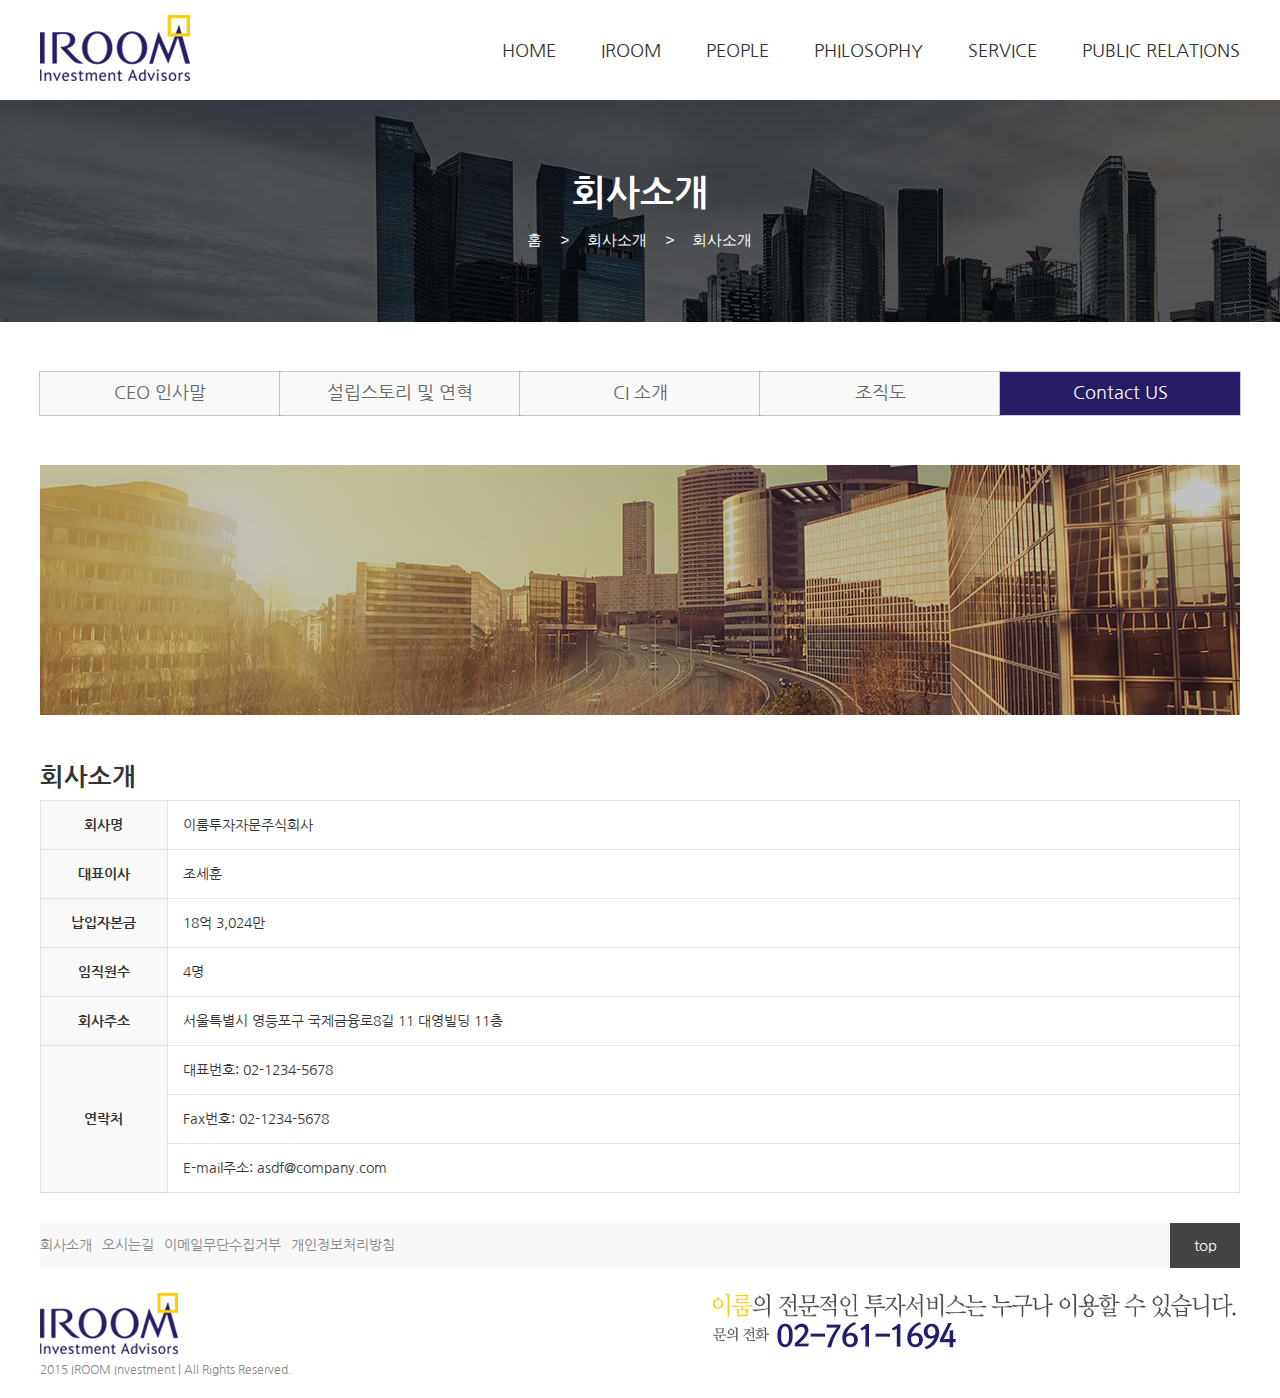
<file: index(2).html>
<!DOCTYPE html>
<html lang="en">
<head>
    <meta charset="UTF-8">
    <meta name="viewport" content="width=device-width, initial-scale=1.0">
    <title>이룸투자자문 - 회사소개</title>
    <link href="https://fonts.googleapis.com/css2?family=Nanum+Gothic:wght@400;700;800&display=swap" rel="stylesheet">
    <!-- 사용자 CSS -->
    <link rel="stylesheet" href="css/sub-style.css">
    <!-- 제이쿼리 라이브러리 -->
    <script src="js/jquery-3.5.0.min.js"></script>
    <!-- 사용자 자바스크립트 -->
    <script src="js/sub.js"></script>
</head>
<body>
    <div class="header_wrap">
        <header id="main_header">
          <h1><img src="iamges/ir_logo.png" alt="이룸투자자문"></h1>
          <nav id="gnb">
            <ul>
              <li><a href="./index.html">HOME</a></li>
              <li><a href="#">IROOM</a></li>
              <li><a href="#">PEOPLE</a></li>
              <li><a href="#">PHILOSOPHY</a></li>
              <li><a href="#">SERVICE</a></li>
              <li><a href="#">PUBLIC RELATIONS</a></li>
            </ul>
          </nav>
        </header>
      </div><!-- end header_wrap -->

      <section id="sub">
          <div id="visual">
            <h1>회사소개</h1>
            <pre>홈  >  회사소개  >  회사소개</pre>
          </div>
          <ul class="snb">
            <li><a href="#">CEO 인사말</a></li>
            <li><a href="#">설립스토리 및 연혁</a></li>
            <li><a href="#">CI 소개</a></li>
            <li><a href="#">조직도</a></li>
            <li><a href="#" class="selected">Contact US</a></li>
          </ul>
      </section>
      <section id="sub-visual">
          <img src="./iamges/info-img01.jpg" alt="">
      </section>

      <table id="table">
          <caption>회사소개</caption>
          <tr>
              <th>회사명</th>
              <td>이룸투자자문주식회사</td>
          </tr>
          <tr>
              <th>대표이사</th>
              <td>조세훈</td>
          </tr>
          <tr>
              <th>납입자본금</th>
              <td>18억 3,024만</td>
          </tr>
          <tr>
              <th>임직원수</th>
              <td>4명</td>
          </tr>
          <tr>
              <th>회사주소</th>
              <td>서울특별시 영등포구 국제금융로8길 11 대영빌딩 11층</td>
          </tr>
          <tr>
              <th rowspan="3">연락처</th>
              <td>대표번호: 02-1234-5678</td>
          </tr>
          <tr>
              <td>Fax번호: 02-1234-5678</td>
          </tr>
          <tr>
              <td>E-mail주소: asdf@company.com</td>
          </tr>
      </table>

      <footer id="main-footer">
        <nav id="footer-menu">
          <ul>
            <li><a href="#">회사소개</a></li>
            <li><a href="#">오시는길</a></li>
            <li><a href="#">이메일무단수집거부</a></li>
            <li><a href="#">개인정보처리방침</a></li>
          </ul>
          <a href="#" class="btn-top">top</a>
        </nav>
        <div class="footer-info">
          <img 
            src="iamges/iroom_logo2.jpg" 
            alt="footer logo"
            class="logo"
          >
          <img 
            src="./iamges/footerimg11.jpg" 
            alt="footer img"
            class="f-logo"
          >
        </div>
        <div class="footer">
          <p>2015 IROOM Investment | All Rights Reserved.</p>
        </div>
      </footer>
</body>
</html>
</file>
<file: css/sub-style.css>
* {
    margin: 0; padding: 0;
    /* box-sizing: border-box; */
  }
  
  a { text-decoration: none;}
  ul { list-style-type: none;}
  
  body {
    font-size: 18px;
    font-family: 'Nanum Gothic', sans-serif;
    min-width: 1200px;
    color: #333;
  }
  
  .header_wrap {
    box-shadow: 0px 1px 8px rgba(0,0,0,0.1);
  }
  
  #main_header {
    width: 1200px; height: 100px;
    position: relative;
    /* background: #ccc; */
    margin: 0 auto;
  }
  #main_header > h1 {
    position: absolute;
    left: 0; top: 5px;
  }
  #gnb {
    position: absolute;
    right: 0; top: 40px;
  }
  #gnb > ul > li {
    display: inline-block;
    margin-right: 20px;
    margin-left: 20px;
  }
  #gnb > ul > li:last-child { margin-right: 0;}
  
  #gnb > ul > li a { color: #333; }

  #visual {
      height: 222px;
      background-image: url(../iamges/vis1.jpg);
      color: #fff;
      text-align: center;  
  }
  #visual > h1, #visual > pre {
      position: relative;
      top: 25%;
      padding-top: 20px;
  }
  #visual > pre {
      font-size: 15px;
  }
  #sub {
      text-align: center;
  }
  #sub > ul {
      margin: 0 auto;
      margin-top: 50px;
      width: 1200px;
      /* background: #f9f9f9; */
  }
  #sub > ul > li {
    width: 240px;
    display: block;
    background: #f9f9f9;
    float: left;
    text-align: center;
    outline: 1px solid rgba(0, 0, 0, 0.2);
    overflow: hidden;
  }
  #sub > ul > li a {
      color: #666;
      height: 43px;
      line-height: 43px;
  }
  #sub > ul > li:nth-child(5) {
    background: #271d67;
  }
  #sub > ul > li a.selected {
    color: #fff;
  }

  #sub-visual img {
    width: 1200px;
    display: block;
    margin: 0 auto;
    padding-top: 50px;
  }
  #table {
      width: 1200px;
      margin: 0 auto;
      margin-top: 50px;
  }

  #table, th, td {
      border: 1px solid rgba(0, 0, 0, 0.1);
      border-collapse: collapse;
      padding: 15px;
  }

  #table th {
      background: #f9f9f9;
      font-size: 14px;
      padding-left: 30px;   
      padding-right: 30px;  
    }
  #table td {
      font-size: 14px;
      padding-right: 730px;
  }
  #table caption {
      text-align: left;
      font-weight: bold;
      font-size: 25px;
      margin-bottom: 10px;
  }

  #main-footer {
    margin: 0 auto;
    width: 1200px;
    height: 45px;
    /* margin: 0 auto; */
    margin-top: 30px;
    background: #f8f8f8;
  }
  #footer-menu {
    /* outline: 1px solid red; */
    height: 60px;
  }
  #footer-menu > ul {
    float: left;
  }
  #footer-menu > ul > li {
    display: inline-block;
    margin-left: 5px;
    font-size: 14px;
    line-height: 45px;
  }
  #footer-menu > ul > li:first-child {
    margin: 0;
  }
  #footer-menu > ul > li > a {
    color: #888;
  }
  #footer-menu > a {
    float: right;
    background: #444;
    color: #fff;
    font-size: 15px;
    line-height: 45px;
    width: 70px;
    text-align: center;
  }
  .footer-info {
    /* outline: 1px solid red; */
    height: 80px;
  }
  .footer-info > .logo {
    float: left;
    margin-top: 10px;
    /* margin-bottom: 10px; */
  }
  .footer-info > .f-logo {
      float: right;
      margin-top: 10px;
  }
  .footer {
    /* margin-top: 10px; */
    height: 35px;
    /* display: block; */
    font-size: 12px;
    color: #888;
    float: left;
  }
</file>
